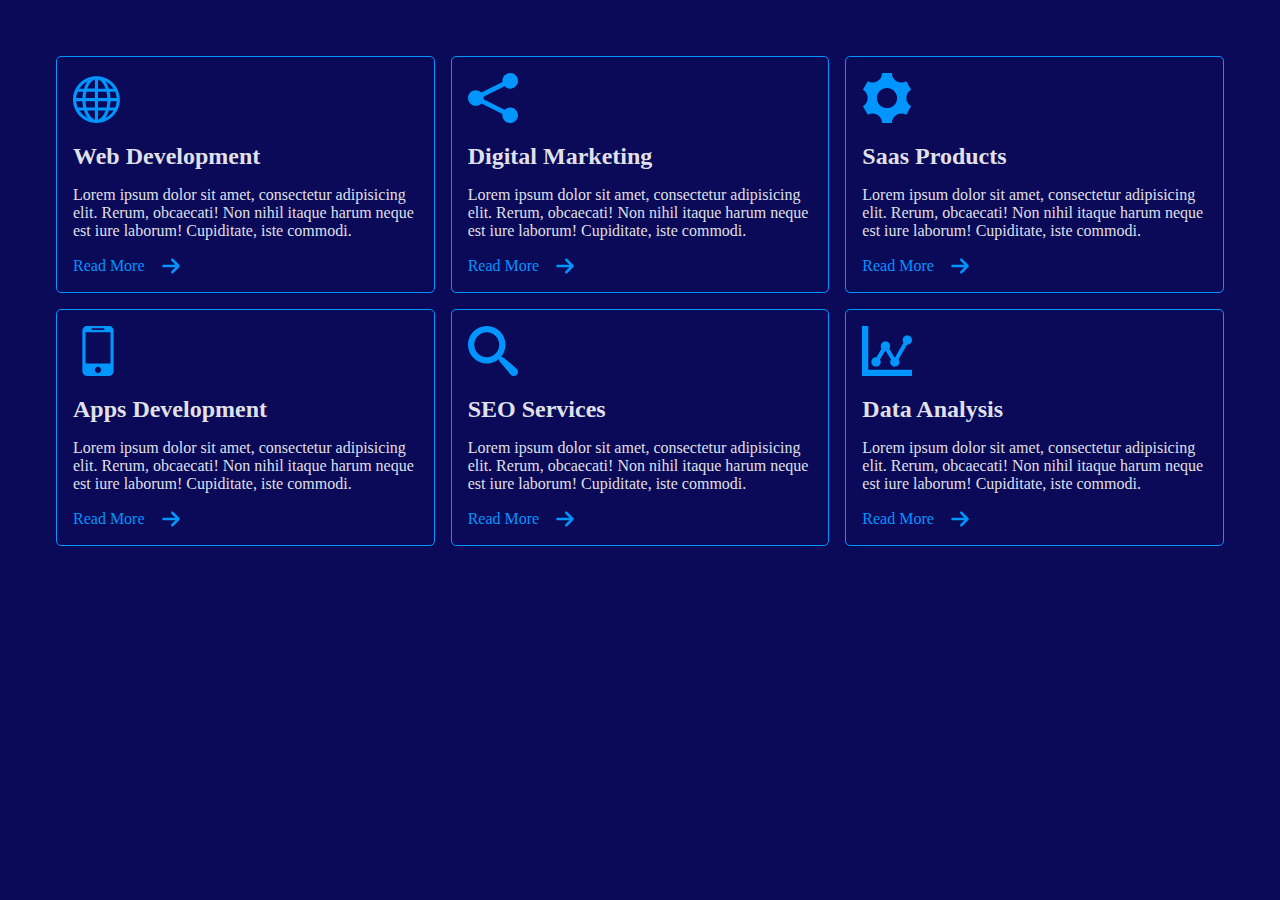
<file: task1.html>
<!DOCTYPE html>
<html lang="en">
  <head>
    <meta charset="UTF-8" />
    <meta name="viewport" content="width=device-width, initial-scale=1.0" />
    <title>Task First</title>
    <link rel="stylesheet" href="./src/css/common.css" />
    <link rel="stylesheet" href="./src/css/task1.css" />
  </head>
  <body>
    <main>
      <section>
        <div class="container">
          <ul class="task1-list">
            <li class="task1-item__wrapper">
              <svg class="task1-item__icon" width="50" height="50">
                <use href="./assets/images/task1/icons.svg#icon-sphere"></use>
              </svg>
              <!-- <img
                  class="task1-item__img"
                  src="../assets/images/task1/web-dev.png"
                /> -->
              <h2 class="task1-item__title">Web Development</h2>
              <p class="task1-item__text">
                Lorem ipsum dolor sit amet, consectetur adipisicing elit. Rerum,
                obcaecati! Non nihil itaque harum neque est iure laborum!
                Cupiditate, iste commodi.
              </p>
              <a class="task1-item__link" href="#"
                >Read More
                <svg class="link-icon" width="20" height="20">
                  <use
                    href="./assets/images/task1/icons.svg#icon-arrow-right2"
                  ></use>
                </svg>
              </a>
            </li>
            <li class="task1-item__wrapper">
              <svg class="task1-item__icon" width="50" height="50">
                <use href="./assets/images/task1/icons.svg#icon-share2"></use>
              </svg>
              <h2 class="task1-item__title">Digital Marketing</h2>
              <p class="task1-item__text">
                Lorem ipsum dolor sit amet, consectetur adipisicing elit. Rerum,
                obcaecati! Non nihil itaque harum neque est iure laborum!
                Cupiditate, iste commodi.
              </p>

              <a class="task1-item__link" href="#"
                >Read More
                <svg class="link-icon" width="20" height="20">
                  <use
                    href="./assets/images/task1/icons.svg#icon-arrow-right2"
                  ></use>
                </svg>
              </a>
            </li>
            <li class="task1-item__wrapper">
              <svg class="task1-item__icon" width="50" height="50">
                <use href="./assets/images/task1/icons.svg#icon-cog"></use>
              </svg>
              <h2 class="task1-item__title">Saas Products</h2>
              <p class="task1-item__text">
                Lorem ipsum dolor sit amet, consectetur adipisicing elit. Rerum,
                obcaecati! Non nihil itaque harum neque est iure laborum!
                Cupiditate, iste commodi.
              </p>
              <a class="task1-item__link" href="#"
                >Read More
                <svg class="link-icon" width="20" height="20">
                  <use
                    href="./assets/images/task1/icons.svg#icon-arrow-right2"
                  ></use>
                </svg>
              </a>
            </li>
            <li class="task1-item__wrapper">
              <svg class="task1-item__icon" width="50" height="50">
                <use href="./assets/images/task1/icons.svg#icon-mobile"></use>
              </svg>
              <h2 class="task1-item__title">Apps Development</h2>
              <p class="task1-item__text">
                Lorem ipsum dolor sit amet, consectetur adipisicing elit. Rerum,
                obcaecati! Non nihil itaque harum neque est iure laborum!
                Cupiditate, iste commodi.
              </p>
              <a class="task1-item__link" href="#"
                >Read More
                <svg class="link-icon" width="20" height="20">
                  <use
                    href="./assets/images/task1/icons.svg#icon-arrow-right2"
                  ></use>
                </svg>
              </a>
            </li>
            <li class="task1-item__wrapper">
              <svg class="task1-item__icon" width="50" height="50">
                <use href="./assets/images/task1/icons.svg#icon-search"></use>
              </svg>
              <h2 class="task1-item__title">SEO Services</h2>
              <p class="task1-item__text">
                Lorem ipsum dolor sit amet, consectetur adipisicing elit. Rerum,
                obcaecati! Non nihil itaque harum neque est iure laborum!
                Cupiditate, iste commodi.
              </p>
              <a class="task1-item__link" href="#"
                >Read More
                <svg class="link-icon" width="20" height="20">
                  <use
                    href="./assets/images/task1/icons.svg#icon-arrow-right2"
                  ></use>
                </svg>
              </a>
            </li>
            <li class="task1-item__wrapper">
              <svg class="task1-item__icon" width="50" height="50">
                <use
                  href="./assets/images/task1/icons.svg#icon-stats-dots"
                ></use>
              </svg>
              <h2 class="task1-item__title">Data Analysis</h2>
              <p class="task1-item__text">
                Lorem ipsum dolor sit amet, consectetur adipisicing elit. Rerum,
                obcaecati! Non nihil itaque harum neque est iure laborum!
                Cupiditate, iste commodi.
              </p>
              <a class="task1-item__link" href="#"
                >Read More
                <svg class="link-icon" width="20" height="20">
                  <use
                    href="./assets/images/task1/icons.svg#icon-arrow-right2"
                  ></use>
                </svg>
              </a>
            </li>
          </ul>
        </div>
      </section>
    </main>
  </body>
</html>
</file>
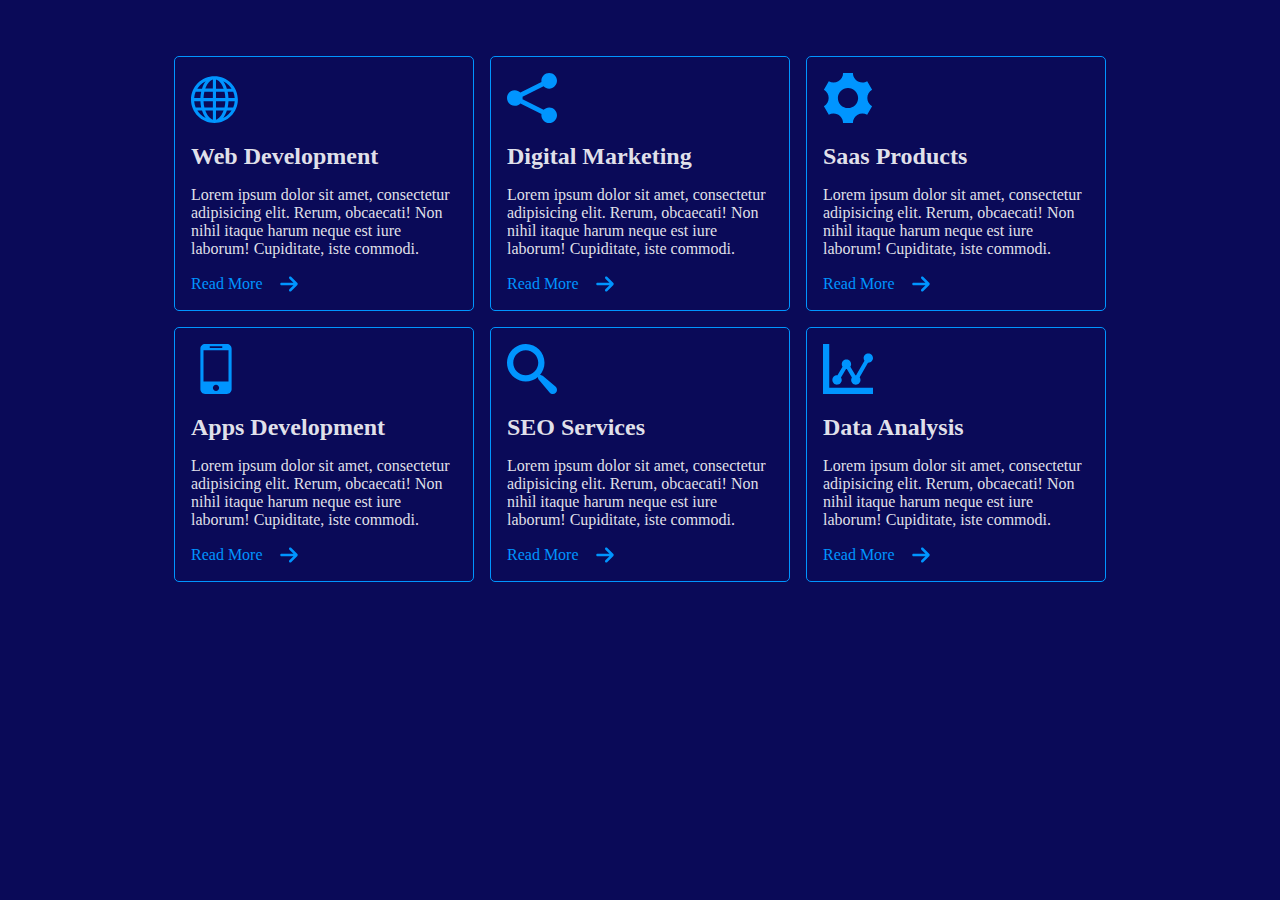
<file: src/task1.html>
<!DOCTYPE html>
<html lang="en">
  <head>
    <meta charset="UTF-8" />
    <meta name="viewport" content="width=device-width, initial-scale=1.0" />
    <title>Task First</title>
    <link rel="stylesheet" href="./css/common.css" />
    <link rel="stylesheet" href="./css/task1.css" />
  </head>
  <body>
    <main>
      <section>
        <div class="container">
          <ul class="task1-list">
            <li class="task1-item">
              <div class="task1-item__wrapper">
                <svg class="task1-item__icon" width="50" height="50">
                  <use href="../assets/images/icons.svg#icon-sphere"></use>
                </svg>
                <!-- <img
                  class="task1-item__img"
                  src="../assets/images/task1/web-dev.png"
                /> -->
                <h2 class="task1-item__title">Web Development</h2>
                <p class="task1-item__text">
                  Lorem ipsum dolor sit amet, consectetur adipisicing elit.
                  Rerum, obcaecati! Non nihil itaque harum neque est iure
                  laborum! Cupiditate, iste commodi.
                </p>
                <a class="task1-item__link" href="#"
                  >Read More
                  <svg class="link-icon" width="20" height="20">
                    <use
                      href="../assets/images/icons.svg#icon-arrow-right2"
                    ></use>
                  </svg>
                </a>
              </div>
            </li>
            <li class="task1-item">
              <div class="task1-item__wrapper">
                <svg class="task1-item__icon" width="50" height="50">
                  <use href="../assets/images/icons.svg#icon-share2"></use>
                </svg>
                <h2 class="task1-item__title">Digital Marketing</h2>
                <p class="task1-item__text">
                  Lorem ipsum dolor sit amet, consectetur adipisicing elit.
                  Rerum, obcaecati! Non nihil itaque harum neque est iure
                  laborum! Cupiditate, iste commodi.
                </p>

                <a class="task1-item__link" href="#"
                  >Read More
                  <svg class="link-icon" width="20" height="20">
                    <use
                      href="../assets/images/icons.svg#icon-arrow-right2"
                    ></use>
                  </svg>
                </a>
              </div>
            </li>
            <li class="task1-item">
              <div class="task1-item__wrapper">
                <svg class="task1-item__icon" width="50" height="50">
                  <use href="../assets/images/icons.svg#icon-cog"></use>
                </svg>
                <h2 class="task1-item__title">Saas Products</h2>
                <p class="task1-item__text">
                  Lorem ipsum dolor sit amet, consectetur adipisicing elit.
                  Rerum, obcaecati! Non nihil itaque harum neque est iure
                  laborum! Cupiditate, iste commodi.
                </p>
                <a class="task1-item__link" href="#"
                  >Read More
                  <svg class="link-icon" width="20" height="20">
                    <use
                      href="../assets/images/icons.svg#icon-arrow-right2"
                    ></use>
                  </svg>
                </a>
              </div>
            </li>
            <li class="task1-item">
              <div class="task1-item__wrapper">
                <svg class="task1-item__icon" width="50" height="50">
                  <use href="../assets/images/icons.svg#icon-mobile"></use>
                </svg>
                <h2 class="task1-item__title">Apps Development</h2>
                <p class="task1-item__text">
                  Lorem ipsum dolor sit amet, consectetur adipisicing elit.
                  Rerum, obcaecati! Non nihil itaque harum neque est iure
                  laborum! Cupiditate, iste commodi.
                </p>
                <a class="task1-item__link" href="#"
                  >Read More
                  <svg class="link-icon" width="20" height="20">
                    <use
                      href="../assets/images/icons.svg#icon-arrow-right2"
                    ></use>
                  </svg>
                </a>
              </div>
            </li>
            <li class="task1-item">
              <div class="task1-item__wrapper">
                <svg class="task1-item__icon" width="50" height="50">
                  <use href="../assets/images/icons.svg#icon-search"></use>
                </svg>
                <h2 class="task1-item__title">SEO Services</h2>
                <p class="task1-item__text">
                  Lorem ipsum dolor sit amet, consectetur adipisicing elit.
                  Rerum, obcaecati! Non nihil itaque harum neque est iure
                  laborum! Cupiditate, iste commodi.
                </p>
                <a class="task1-item__link" href="#"
                  >Read More
                  <svg class="link-icon" width="20" height="20">
                    <use
                      href="../assets/images/icons.svg#icon-arrow-right2"
                    ></use>
                  </svg>
                </a>
              </div>
            </li>
            <li class="task1-item">
              <div class="task1-item__wrapper">
                <svg class="task1-item__icon" width="50" height="50">
                  <use href="../assets/images/icons.svg#icon-stats-dots"></use>
                </svg>
                <h2 class="task1-item__title">Data Analysis</h2>
                <p class="task1-item__text">
                  Lorem ipsum dolor sit amet, consectetur adipisicing elit.
                  Rerum, obcaecati! Non nihil itaque harum neque est iure
                  laborum! Cupiditate, iste commodi.
                </p>
                <a class="task1-item__link" href="#"
                  >Read More
                  <svg class="link-icon" width="20" height="20">
                    <use
                      href="../assets/images/icons.svg#icon-arrow-right2"
                    ></use>
                  </svg>
                </a>
              </div>
            </li>
          </ul>
        </div>
      </section>
    </main>
  </body>
</html>
</file>
<file: src/css/common.css>
* {
  box-sizing: border-box;
}
p,
h1,
h2,
h3,
h4,
h5,
h6 {
  margin: 0;
}

ul,
ol {
  margin: 0;
  padding-left: 0;
  list-style: none;
}

button {
  cursor: pointer;
}
a {
  text-decoration: none;
}

img {
  display: block;
  max-width: 100%;
  height: auto;
}

.container {
  padding: 3rem;
}
</file>
<file: src/css/task1.css>
body {
  background-color: rgb(10, 10, 88);
  color: rgba(255, 255, 255, 0.892);
}
.task1-list {
  display: flex;
  flex-wrap: wrap;
  justify-content: center;
  gap: 1rem;
}

.task1-item__wrapper {
  padding: 1rem;
  border: 1px solid rgb(0, 149, 255);
  border-radius: 5px;
  width: 300px;
  @media screen and (min-width: 768px) {
    flex-basis: calc((100% - 1rem) / 2);
  }
  @media screen and (min-width: 1100px) {
    flex-basis: calc((100% - 2 * 1rem) / 3);
  }
}
.task1-item__icon {
  margin-bottom: 1rem;
  fill: rgb(0, 149, 255);
}
.task1-item__title {
  margin-bottom: 1rem;
}
.task1-item__text {
  margin-bottom: 1rem;
}
.link-icon {
  fill: rgb(0, 149, 255);
  margin-left: 1rem;
  transition: fill 250ms cubic-bezier(0.4, 0, 0.2, 1);
}
.link-icon:hover {
  fill: white;
}

.task1-item__link {
  display: flex;
  align-items: center;
  color: rgb(0, 149, 255);
  transition: color 250ms cubic-bezier(0.4, 0, 0.2, 1);
}
.task1-item__link:hover,
.task1-item__link:focus {
  color: white;
}
</file>
